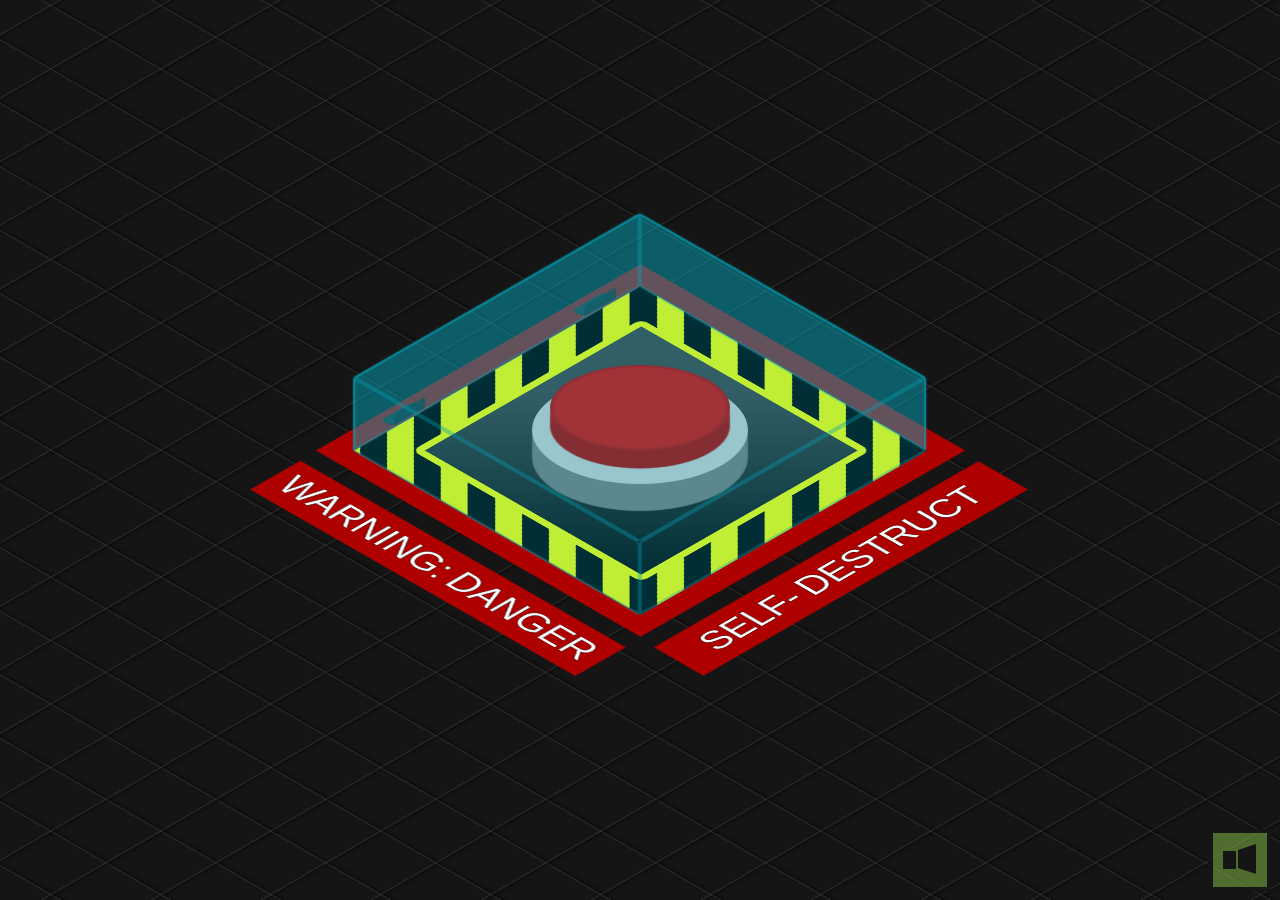
<file: index.html>
<!DOCTYPE html>
<html lang="vi">
<head>
    <meta charset="UTF-8">
    <meta http-equiv="X-UA-Compatible" content="IE=edge">
    <meta name="viewport" content="width=device-width, initial-scale=1.0">
    <title>My Love</title>
    <link rel="stylesheet" href="main.css">
    <link rel="Website Icon" href="pngegg (1).png" type="png">
</head>
<body>
    <div class="grid"></div>

    <div class="warning"></div>

    <div class="base">
        <button id="activate">
            <span></span>
        </button>
    </div>

    <div class="box opened" id="cover">
        <div></div>
        <div></div>
        <div></div>
        <div></div>
        <div></div>
        <div></div>
        <span></span><span></span>
    </div>

    <div class="hinges"></div>

    <div class="text">
        SELF-&thinsp;DESTRUCT
    </div>
    
    <div id="panel2">
        <div id="msg">YOUR ANSWER IS FALSE</div>
        <span id="again">AGAIN PLEASE</span>
    </div>


    <div id="panel">
        <div id="msg">ANSWER NOW</div>
        <div id="time">9</div>
        <span id="abort"><a href="index2.html">YES</a></span>
        <span id="no">NO</span>
        <span id="detonate">Bấm Yes kìa ngu thế</span>
    </div>

    <div id="turn-off"></div>
    <div id="closing"></div>

    <div id="restart"><button id="reload"></button></div>

    <div id="mute"></div>

    <audio id="alarm">
        <source src="y2mate.com - Nhạc Chuông    tiếng còi cảnh báo.mp3" type="audio/mpeg">
    </audio>
    
    <script src="main.js"></script>

</body>
</html>
</file>
<file: main.css>
body {
	margin: 0;
	padding: 0;
	width: 100vw;
	height: 100vh;
	display: flex;
	justify-content: center;
	align-items: center;
	overflow: hidden;
	background-color: #151515;
}

.base {
	background: #cacaca;
	width: 20vmin;
	border-radius: 27vmin;
	box-shadow: 0 6vmin 0.15vmin 0vmin #777, 0 4vmin 0.15vmin 0vmin #777, 0 2vmin 0.15vmin 0vmin #777;
	padding: 0vmin 2vmin 2vmin 2vmin;
	z-index: 1;
	transform: rotateX(60deg) rotateZ(0deg);
	margin-top: -4.5vmin;
	height: 22vmin;
}

button#activate {
	background: #d60505;
	border: 0;
	width: 20vmin;
	height: 19vmin;
	border-radius: 100%;
	position: relative;
	cursor: pointer;
	outline: none;
	z-index: 2;
	box-shadow: 0 4vmin 0.15vmin 0vmin #af0000, 0 2vmin 0.15vmin 0vmin #af0000;
	top: -2.5vmin;
	border: 0.5vmin solid #af0000a1;
	transition: all 0.25s ease 0s;
}

button#activate:hover {
	box-shadow: 0 3vmin 0.15vmin 0vmin #af0000, 0 1vmin 0.15vmin 0vmin #af0000;
	top: -1.5vmin;
	transition: all 0.5s ease 0s;
}
button#activate:active, button#activate.pushed {
	box-shadow: 0 1vmin 0.15vmin 0vmin #af0000, 0 1vmin 0.15vmin 0vmin #af0000;
	top: 0.5vmin;
	transition: all 0.25s ease 0s;
}
button#activate.pushed {
	box-shadow: 0 0 20px 10px #ff3c3c, 0 0 100px 50px #ff2828;
	background: #ff0000;
	border-bottom: 3px solid #00000020;
}


.box {
	transform: rotateX(-35deg) rotateY(45deg) rotateZ(0deg) rotate3d(1, 0, 0, 90deg);
	transform-origin: center top;
	transform-style: preserve-3d;
	width: 45vmin;
	position: absolute;
	z-index: 5;
	margin-top: 27vmin;
	transition: transform 1s ease 0s;
	cursor: pointer;
	height: 45vmin;
	margin-left: -32vmin;
}

.box.opened {
  transform: rotateX(-35deg) rotateY(45deg) rotateZ(0deg) rotate3d(1, 0, 0, 180deg);
}

.box div {
	position: absolute;
	width: 45vmin;
	height: 45vmin;
	background: #00bcd47d;
	opacity: 0.5;
	border: 3px solid #00a4b9;
	border-radius: 3px;
	box-sizing: border-box;
	box-shadow: 0 0 3px 0 #00bcd48a;
}

.box > div:nth-child(1) {
	opacity: 0;
}
.box > div:nth-child(2) {
	transform: rotateX(90deg) translate3d(0px, 5vmin, 5vmin);
	height: 10vmin;
}
.box > div:nth-child(3) {
	transform: rotateX(0deg) translate3d(0, 0, 10vmin);
}
.box > div:nth-child(4) {
	transform: rotateX(270deg) translate3d(0px, -5vmin, 40vmin);
	height: 10vmin;
}
.box > div:nth-child(5) {
	transform: rotateY(90deg) translate3d(-5vmin, 0, 40vmin);
	width: 10vmin;
}
.box > div:nth-child(6) {
	transform: rotateY(-90deg) translate3d(5vmin, 0vmin, 5vmin);
	width: 10vmin;
}




.grid {
	background:repeating-linear-gradient(150deg, rgba(255,255,255,0) 0, rgba(255,255,255,0) 49px, rgb(255 255 255 / 10%) 50px ,rgb(0 0 0 / 30%) 51px , rgba(255,255,255,0) 55px ), repeating-linear-gradient(30deg, rgba(255,255,255,0) 0, rgba(255,255,255,0) 49px, rgb(255 255 255 / 10%) 50px ,rgb(0 0 0 / 30%) 51px , rgba(255,255,255,0) 55px );
	position: fixed;
	width: 200vw;
	height: 150vh;
}


.warning {
	position: absolute;
	z-index: 0;
	width: 45vmin;
	height: 45vmin;
	background: repeating-linear-gradient(-45deg, black, black 3vmin, yellow 3vmin, yellow 6vmin);
	transform: rotateX(-35deg) rotateY(45deg) rotateZ(0deg) rotate3d(1, 0, 0, 90deg);
	box-shadow: 0 0 0 3vmin #af0000;
}

.warning:before {
	content: "";
	width: 80%;
	height: 80%;
	background: linear-gradient(45deg, #000000 0%, #414141 74%);
	float: left;
	margin-top: 10%;
	margin-left: 10%;
	border: 1vmin solid yellow;
	border-radius: 1vmin;
	box-sizing: border-box;
}

.warning:after {
	content: "WARNING:\2009 DANGER";
	color: white;
	transform: rotate(90deg);
	float: left;
	background: #af0000;
	position: absolute;
	bottom: 18.5vmin;
	left: -35vmin;
	font-size: 5vmin;
	font-family: Arial, Helvetica, serif;
	width: 49vmin;
	text-align: center;
	padding: 1vmin;
	text-shadow: 0 0 1px #000, 0 0 1px #000, 0 0 1px #000;
}





.hinges {
  position: absolute;
	z-index: 3;
	transform: rotateX(-35deg) rotateY(45deg) rotateZ(0deg) rotate3d(1, 0, 0, 90deg);
}


.hinges:before, .hinges:after {
	content: "";
	background: #2b2b2b;
	width: 5vmin;
	height: 1.5vmin;
	position: absolute;
	margin-top: -24.5vmin;
	z-index: 5;
	border: 2px solid #00000010;
	border-radius: 5px 5px 0 0;
	box-sizing: border-box;
	margin-left: -16.25vmin;
}
.hinges:after {
  margin-left: 13.75vmin;
  margin-top: -24.5vmin;
}


.box > span:before, .box > span:after {
	content: "";
	width: 5vmin;
	height: 1.5vmin;
	background: #103e4480;
	position: absolute;
	margin-left: 6vmin;
	border-radius: 0 0 5px 5px;
}
.box > span:after  {
  margin-left: 36vmin;
}

.box > span {
  transform: rotateX(89deg) translate(0.3vmin, 0.3vmin);
  position: absolute;
}





.text {
	position: absolute;
	margin-top: 55vmin;
	color: white;
	font-family: Arial, Helvetica, serif;
	font-size: 5vmin;
	text-shadow: 0 0 1px #000, 0 0 1px #000, 0 0 1px #000;
	perspective-origin: left;
	background: #af0000;
	padding: 1vmin;
	transform: rotateX(-35deg) rotateY(45deg) rotateZ(0deg) rotate3d(1, 0, 0, 90deg) translate(33.5vmin, -2vmin);
	text-align: center;
	width: 49vmin;
	
}

div#panel:before {
	content: "YÊU TAO KHÔNG!!!";
	top: 3vmin;
	position: relative;
	font-size: 8vmin;
	width: 100vw;
	left: 0;
	z-index: 6;
	text-shadow: 0 0 1px #fff, 0 0 3px #fff;
	border-bottom: 1vmin dotted #fff;
}

#panel {
	position: absolute;
	background: #ff0000d0;
	color: #ffffff;
	font-family: Arial, Helvetica, serif;
	width: 90vmin;
	box-sizing: border-box;
	font-size: 3.25vmin;
	padding: 1vmin 2vmin;
	height: 60vmin;
	box-shadow: 0 0 0 100vmin #ff000060, 0 0 0 5vmin #ff000060;
	z-index: 5;
	display: none;
	text-align: center;
	text-shadow: 0 0 1px #fff, 0 0 3px #fff, 0 0 5px #fff;
	animation: warning-ligth 1s 0s infinite;
}

#panel.show {
	display: block !important;
}

#panel2 {
    position: absolute;
	background: #ff0000d0;
	color: #ffffff;
	font-family: Arial, Helvetica, serif;
	width: 90vmin;
	box-sizing: border-box;
	font-size: 3.25vmin;
	padding: 1vmin 2vmin;
	height: 60vmin;
	box-shadow: 0 0 0 100vmin #ff000060, 0 0 0 5vmin #ff000060;
	z-index: 5;
	display: none;
	text-align: center;
	text-shadow: 0 0 1px #fff, 0 0 3px #fff, 0 0 5px #fff;
	animation: warning-ligth 1s 0s infinite;
}

#panel2.show {
    display: block !important;
}

div#panel2::before {
    content: "WARNING";
	top: 3vmin;
	position: relative;
	font-size: 10vmin;
	width: 100vw;
	left: 0;
}

#msg {
	margin-top: 5vmin;
	text-shadow: 0 0 2px #fff;
    font-size: 50px;
}

#time {
	font-size: 10vmin;
	background: #00000080;
	max-width: 35vmin;
	margin: 6vmin auto 5vmin !important;
	position: relative;
	border-radius: 0.25vmin;
	text-shadow: 0 0 3px #000, 0 0 2px #000, 0 0 3px #000, 0 0 4px #000, 0 0 5px #000;
	padding: 1vmin 0;
}

#time:before {
	content: "00:0";
}

#abort {
	background: #ffffffb8;
	color: #d30303;
	cursor: pointer;
	padding: 1vmin 2.75vmin;
	font-size: 6vmin;
	border-radius: 0.25vmin;
	font-weight: bold;
	animation: highlight 1s 0s infinite;
}

#abort:hover {
  background: #ffffff;
	box-shadow: 0 0 15px 5px #fff;
}

#no {
    background: #ffffffb8;
	color: #d30303;
	cursor: pointer;
	padding: 1vmin 2.75vmin;
	font-size: 6vmin;
	border-radius: 0.25vmin;
	font-weight: bold;
	animation: highlight 1s 0s infinite;
}

#no:hover {
    background: #ffffff;
	box-shadow: 0 0 15px 5px #fff;
}

#again {
    background: #ffffffb8;
	color: #d30303;
	cursor: pointer;
	padding: 1vmin 2.75vmin;
	font-size: 6vmin;
	border-radius: 0.25vmin;
	font-weight: bold;
	animation: highlight 1s 0s infinite;
    position: absolute;
    top: 70%;
    right: 22%;
}

#again:hover {
    background: #ffffff;
	box-shadow: 0 0 15px 5px #fff;
}


@keyframes highlight {
	50% { box-shadow: 0 0 15px 5px #fff;}
}








div#turn-off {
	position: fixed;
	background: #ffffff80;
	left: 0;
	width: 100vw;
	height: 0vh;
	z-index: 7;
}

div#turn-off:before, div#turn-off:after {
	content: "";
	position: fixed;
	left: 0;
	top: 0;
	height: 0vh;
	background: #000;
	width: 100vw;
	transition: height 0.5s ease 0s;
}
div#turn-off:after {
	top: inherit;
	bottom: 0;
}


div#turn-off.close {
	height: 100vh;
}

div#turn-off.close:before, div#turn-off.close:after {
	transition: height 0.1s ease 0.1s;
	height: 49.75vh;
}




#time.crono {
	background: #ffffffba;
	transition: background 0.5s ease 0s;
	color: #ff0000;
	text-shadow: 0 0 1px #ffffff, 0 0 2px #ffffff, 0 0 2px #ffffff;
}
#detonate {
	display: none;
	color: #fff;
	z-index: 5;
	font-size: 8vmin;
	font-family: Arial, Helvetica, serif;
	text-shadow: 0 0 1px #fff, 0 0 2px #fff, 0 0 3px #fff;
}	
#detonate.show {
	display: block;
	animation: blink 0.25s 0s infinite;
}	

#abort.hide {
	display: none;
}

#no.hide {
    display: none;
}

#again.hide {
    display: none;
}


@keyframes blink {
	50% { opacity: 0;}
}








#closing {
	width: 100vw;
	height: 100vh;
	left: 0;
	position: absolute;
}

div#closing:before, div#closing:after {
	content: "";
	width: 50vw;
	height: 1.5vh;
	left: -50vw;
	top: 49vh;
	position: absolute;
	background: #000000;
	z-index: 7;
	transition: left 0.2s ease 0s;
}

div#closing:after {
	right: -50vw;
	transition: right 0.2s ease 0s;
	left: initial;
}


div#closing.close:before {
	left: 0;
	transition: left 0.2s ease 0.2s;
}


div#closing.close:after {
	right: 0;
	transition: right 0.2s ease 0.2s;
}



#restart {
	position: absolute;
	z-index: 8;
	display: none;
}
#reload {
	position: absolute;
	z-index: 8;
	width: 10vmin;
	height: 10vmin;
	border-radius: 100%;
	border: 0;
	margin-top: -5vmin;
	margin-left: -2.5vmin;
	opacity: 0;
	cursor: pointer;
	transform: rotate(0deg);
	transition: transform 0.5s ease 0s;
	outline: none;
}
#reload:hover {
	background: #ef0000;
	transform: rotate(360deg);
	transition: transform 0.5s ease 0s;
}
#restart.show { 
	display: block; 
}

#restart.show #reload {  
	animation: refresh 3.5s 0s 1; 
	opacity:1;
}


@keyframes refresh {
		0% { opacity: 0; }
	 50% { opacity: 0; }
	100% { opacity: 1; }
}


button#reload:before {
	content: "";
	width: 6vmin;
	height: 6vmin;
	position: absolute;
	left: 2vmin;
	top: 2vmin;
	border-radius: 100%;
	border: 1vmin solid #000;
	box-sizing: border-box;
	border-bottom-color: transparent;
}

button#reload:after {
	content: "";
	border: 1.25vmin solid transparent;
	border-top: 2vmin solid black;
	position: absolute;
	transform: rotate(40deg) translate(0.5vmin, 1.25vmin);
}





@keyframes warning-ligth {
	 0% { box-shadow: 0 0 0 100vmin #ff000060, 0 0 0 5vmin #ff000060; }
	50% { box-shadow: 0 0 0 100vmin #ff000020, 0 0 0 5vmin #ff000020; }
}



#mute {
    position: absolute;
    bottom: 1vmin;
    right: 1vmin;
    background: #8bc34a80;
    width: 6vmin;
    height: 6vmin;
    cursor: pointer;
    border: 0.5vmin solid #151515;
}
#mute.muted {
    background: #ff000080;
}

#mute:before {
    content: "";
    border: 0.75vmin solid transparent;
    height: 2vmin;
    border-right: 2vmin solid #151515;
    position: absolute;
    border-left-width: 0;
    top: 1.25vmin;
    right: 1.25vmin;
}
#mute:after {
    content: "";
    border: 0vmin solid transparent;
    height: 2vmin;
    border-right: 1.5vmin solid #151515;
    position: absolute;
    top: 2vmin;
    right: 3.5vmin;
}


#abort a {
    text-decoration: none;
    color: #d30303;
}
</file>
